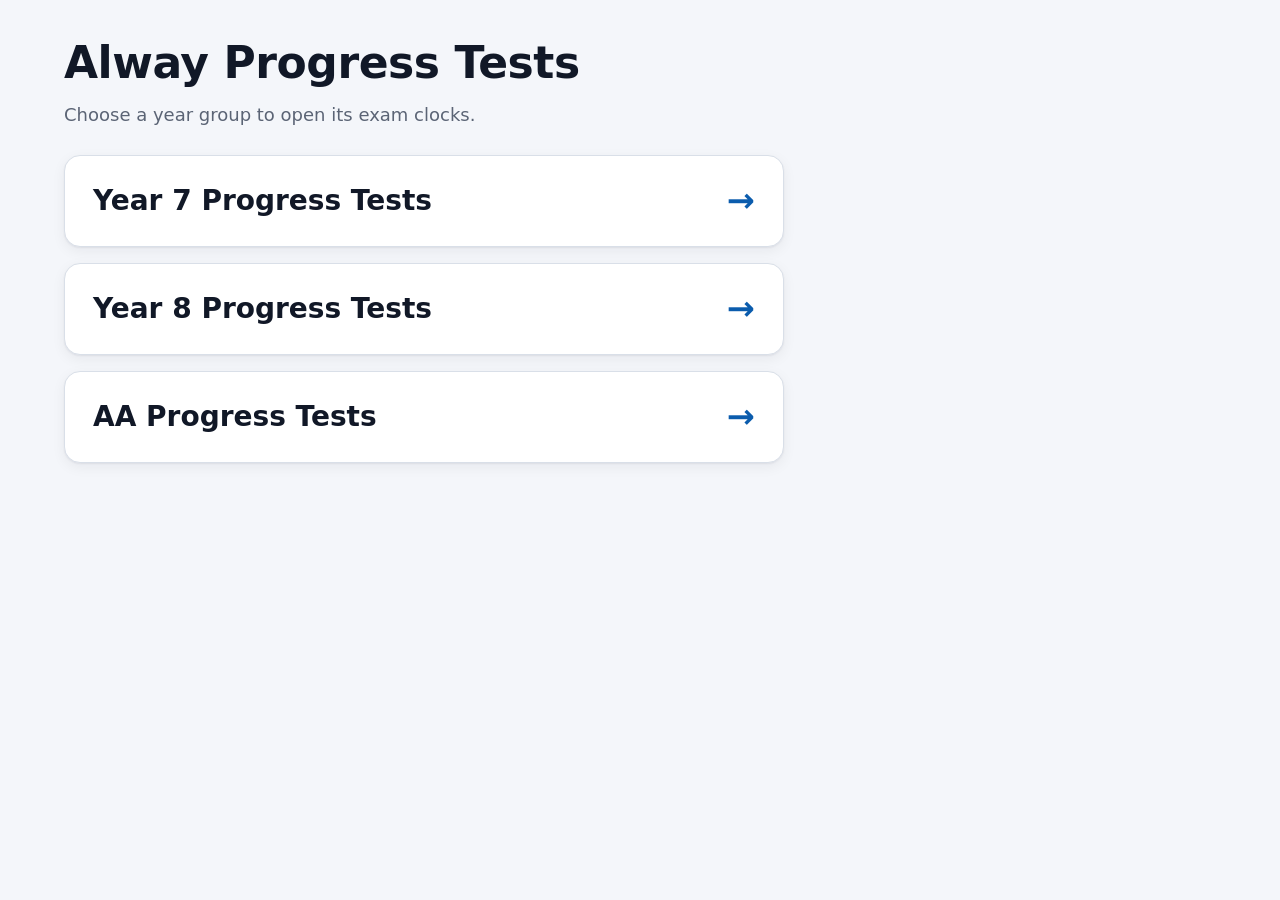
<file: progress-tests/index.html>
<!DOCTYPE html>
<html lang="en-GB">
<head>
<meta charset="utf-8">
<meta name="viewport" content="width=device-width, initial-scale=1">
<title>Alway Progress Tests</title>
<link rel="stylesheet" href="style.css">
</head>
<body>
<main>
  
  <h1>Alway Progress Tests</h1>
  <p class="lead">Choose a year group to open its exam clocks.</p>
  <nav class="cards">
    <a class="card" href="year-7.html"><span>Year 7 Progress Tests</span><span class="arrow" aria-hidden="true">&rarr;</span></a>
    <a class="card" href="year-8.html"><span>Year 8 Progress Tests</span><span class="arrow" aria-hidden="true">&rarr;</span></a>
    <a class="card" href="aa.html"><span>AA Progress Tests</span><span class="arrow" aria-hidden="true">&rarr;</span></a>
  </nav>
</main>
</body>
</html>
</file>
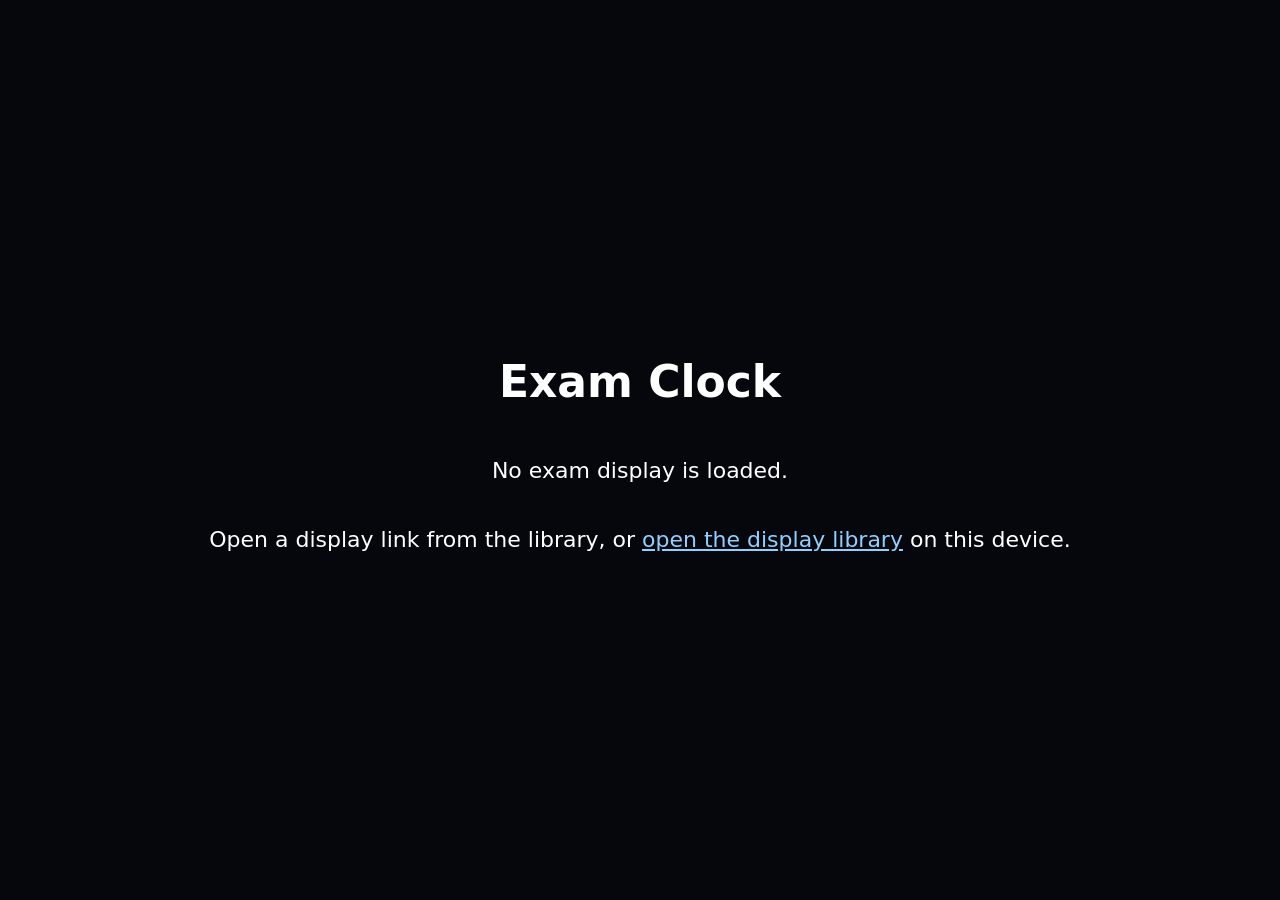
<file: display.html>
<!DOCTYPE html>
<html lang="en-GB">
<head>
<meta charset="utf-8">
<meta name="viewport" content="width=device-width, initial-scale=1">
<meta name="theme-color" content="#05070d">
<title>Exam Clock</title>
<link rel="stylesheet" href="css/display.css">
</head>
<body>

<div id="app" hidden>
  <header class="d-header">
    <div id="centre"></div>
    <div id="roomDate"></div>
  </header>
  <div id="dateWarn" class="date-warn" hidden></div>
  <div id="banner" class="banner" hidden>
    CLOCK STOPPED &ndash; EXAMS PAUSED
    <small>Stopped for <span id="bannerTime">0:00</span>. Finish times will move later by this amount.</small>
  </div>
  <div class="d-clock" id="clock">--:--</div>
  <div id="startAllWrap" class="start-all-wrap" hidden>
    <button id="startAllBtn" class="start-all" type="button">Start all exams</button>
  </div>
  <main id="exams" class="d-exams"></main>
  <footer id="notes" class="d-notes" hidden></footer>

  <button id="fsBtn" class="corner-btn fs-btn" type="button" aria-label="Full screen">
    <svg viewBox="0 0 24 24" width="28" height="28" fill="none" stroke="currentColor" stroke-width="2.2" stroke-linecap="round"><path d="M4 9V4h5M20 9V4h-5M4 15v5h5M20 15v5h-5"/></svg>
  </button>
  <button id="lockBtn" class="corner-btn lock-btn" type="button" aria-label="Invigilator controls (press and hold)">
    <svg viewBox="0 0 24 24" width="28" height="28" fill="none" stroke="currentColor" stroke-width="2.2" stroke-linecap="round"><rect x="5" y="11" width="14" height="10" rx="2"/><path d="M8 11V7a4 4 0 0 1 8 0v4"/></svg>
  </button>
</div>

<div id="empty" class="empty" hidden>
  <h1>Exam Clock</h1>
  <p>No exam display is loaded.</p>
  <p>Open a display link from the library, or <a href="index.html">open the display library</a> on this device.</p>
</div>

<!-- Invigilator controls -->
<div id="controls" class="overlay" hidden>
  <div class="panel">
    <div class="panel-head">
      <h2>Invigilator controls</h2>
      <button class="btn" type="button" data-act="close">Close</button>
    </div>

    <button id="emBtn" class="btn big danger" type="button" data-act="emergency">Emergency pause &ndash; stop all clocks</button>

    <div id="ctlExams"></div>

    <details class="ctl-log">
      <summary>Event log (for incident records)</summary>
      <pre id="logText"></pre>
      <div class="btns">
        <button class="btn" type="button" data-act="copylog">Copy log</button>
      </div>
    </details>

    <div class="btns ctl-foot">
      <button class="btn" type="button" data-act="fullscreen">Full screen</button>
      <button class="btn" type="button" data-act="resetday">Clear today&rsquo;s changes</button>
    </div>
    <p class="muted small">Controls close automatically after 2 minutes without a tap.</p>
  </div>
</div>

<div id="confirm" class="overlay modal" hidden>
  <div class="panel narrow">
    <h2 id="cfTitle"></h2>
    <p id="cfText"></p>
    <div class="btns end">
      <button class="btn" type="button" id="cfNo">Cancel</button>
      <button class="btn primary" type="button" id="cfYes">OK</button>
    </div>
  </div>
</div>

<div id="toast" class="toast" hidden></div>

<script src="js/core.js"></script>
<script src="js/display.js"></script>
</body>
</html>
</file>
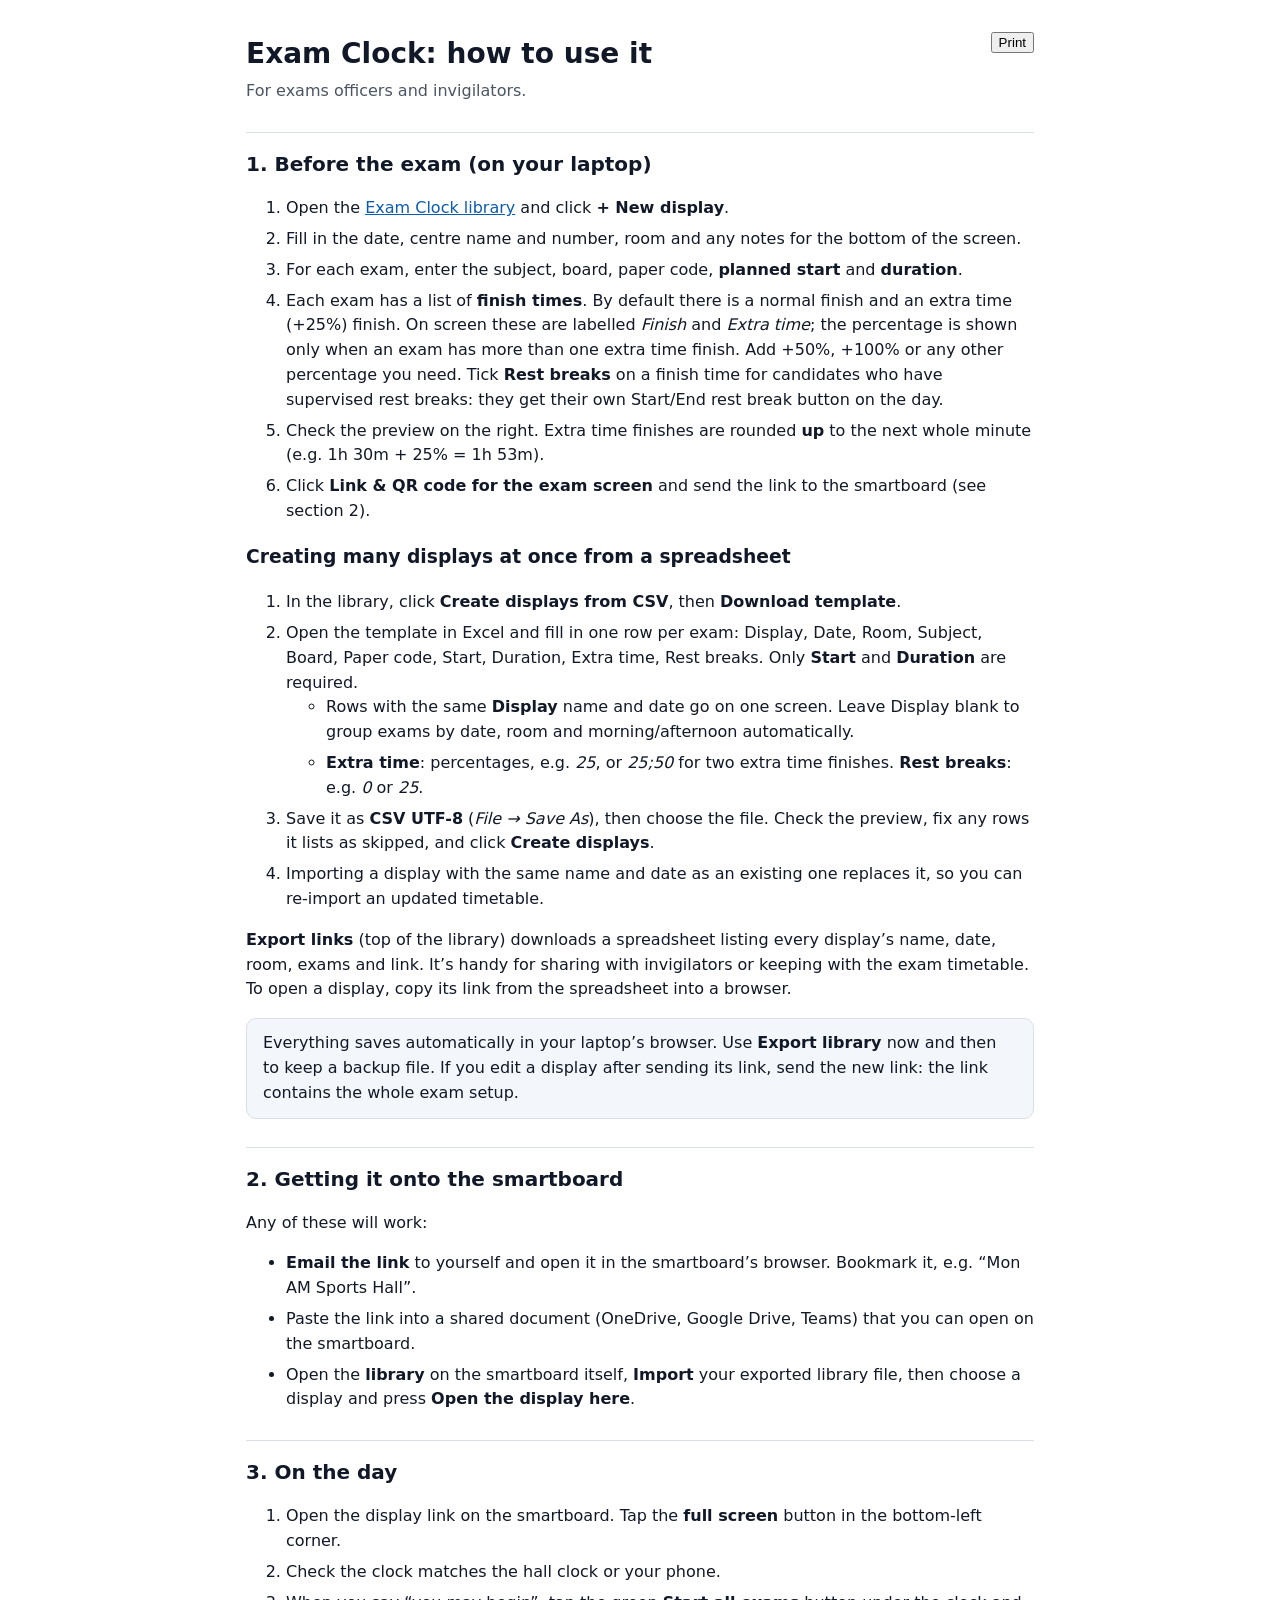
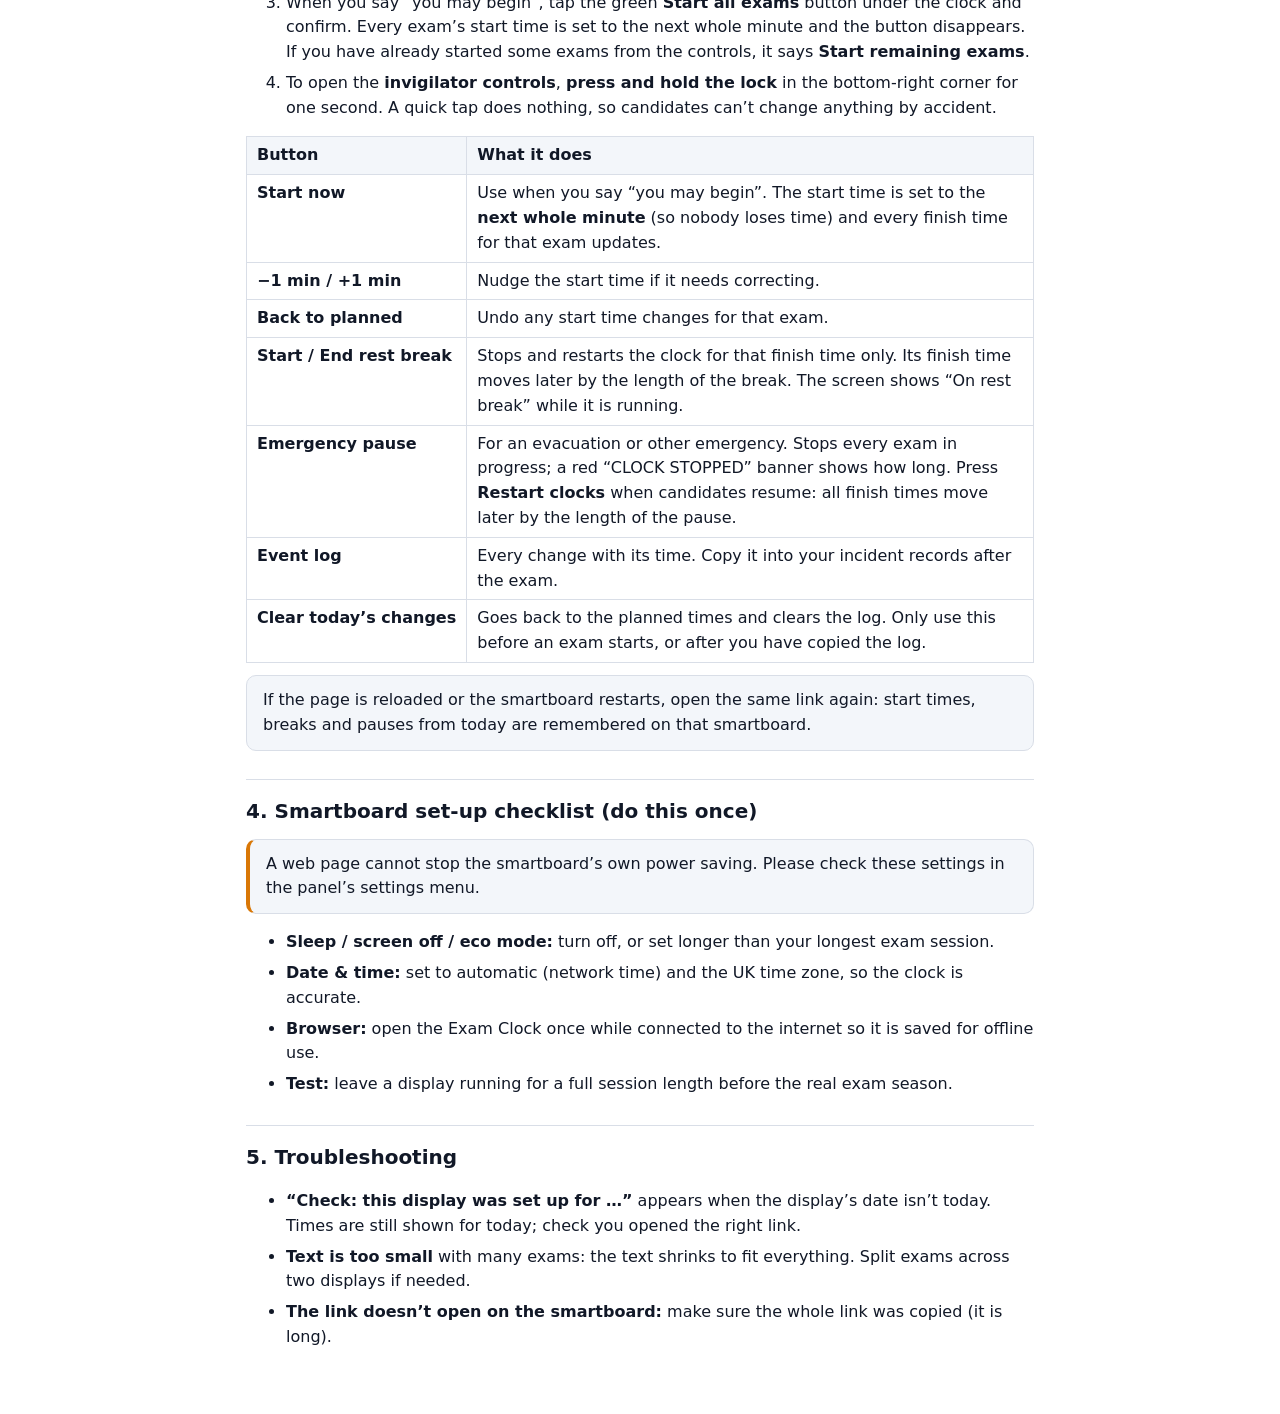
<file: guide.html>
<!DOCTYPE html>
<html lang="en-GB">
<head>
<meta charset="utf-8">
<meta name="viewport" content="width=device-width, initial-scale=1">
<title>Exam Clock Guide</title>
<style>
  :root { --fg: #111827; --muted: #4b5563; --line: #d9dee7; --accent: #0b5cad; --bg: #ffffff; --soft: #f3f6fa; }
  @media (prefers-color-scheme: dark) {
    :root { --fg: #e8ecf2; --muted: #a3acbb; --line: #2b3443; --accent: #5aa8f0; --bg: #0d1117; --soft: #161b24; }
  }
  * { box-sizing: border-box; }
  body {
    margin: 0; background: var(--bg); color: var(--fg);
    font-family: system-ui, -apple-system, "Segoe UI", Roboto, Arial, sans-serif;
    font-size: 16px; line-height: 1.55;
  }
  main { max-width: 820px; margin: 0 auto; padding: 32px 16px 48px; }
  h1 { font-size: 28px; margin: 0 0 4px; }
  h2 { font-size: 20px; margin: 28px 0 8px; padding-top: 16px; border-top: 1px solid var(--line); }
  .lead { color: var(--muted); margin-top: 0; }
  li { margin-bottom: 6px; }
  .box { background: var(--soft); border: 1px solid var(--line); border-radius: 10px; padding: 12px 16px; margin: 12px 0; }
  .box.warn { border-left: 4px solid #d97706; }
  b.btnname { white-space: nowrap; }
  a { color: var(--accent); }
  table { border-collapse: collapse; width: 100%; margin: 8px 0; }
  td, th { border: 1px solid var(--line); padding: 6px 10px; text-align: left; vertical-align: top; }
  th { background: var(--soft); }
  .print { float: right; }
  @media print {
    :root { --fg: #000; --muted: #333; --line: #bbb; --bg: #fff; --soft: #f2f2f2; }
    .print { display: none; }
    main { padding: 0; }
    h2 { break-after: avoid; }
  }
</style>
</head>
<body>
<main>
  <button class="print" type="button" onclick="window.print()">Print</button>
  <h1>Exam Clock: how to use it</h1>
  <p class="lead">For exams officers and invigilators.</p>

  <h2>1. Before the exam (on your laptop)</h2>
  <ol>
    <li>Open the <a href="index.html">Exam Clock library</a> and click <b>+ New display</b>.</li>
    <li>Fill in the date, centre name and number, room and any notes for the bottom of the screen.</li>
    <li>For each exam, enter the subject, board, paper code, <b>planned start</b> and <b>duration</b>.</li>
    <li>Each exam has a list of <b>finish times</b>. By default there is a normal finish and an extra time (+25%) finish. On screen these are labelled <i>Finish</i> and <i>Extra time</i>; the percentage is shown only when an exam has more than one extra time finish. Add +50%, +100% or any other percentage you need.
      Tick <b>Rest breaks</b> on a finish time for candidates who have supervised rest breaks: they get their own Start/End rest break button on the day.</li>
    <li>Check the preview on the right. Extra time finishes are rounded <b>up</b> to the next whole minute (e.g. 1h 30m + 25% = 1h 53m).</li>
    <li>Click <b>Link &amp; QR code for the exam screen</b> and send the link to the smartboard (see section 2).</li>
  </ol>
  <h3>Creating many displays at once from a spreadsheet</h3>
  <ol>
    <li>In the library, click <b>Create displays from CSV</b>, then <b>Download template</b>.</li>
    <li>Open the template in Excel and fill in one row per exam: Display, Date, Room, Subject, Board, Paper code, Start, Duration, Extra time, Rest breaks. Only <b>Start</b> and <b>Duration</b> are required.
      <ul>
        <li>Rows with the same <b>Display</b> name and date go on one screen. Leave Display blank to group exams by date, room and morning/afternoon automatically.</li>
        <li><b>Extra time</b>: percentages, e.g. <i>25</i>, or <i>25;50</i> for two extra time finishes. <b>Rest breaks</b>: e.g. <i>0</i> or <i>25</i>.</li>
      </ul>
    </li>
    <li>Save it as <b>CSV UTF-8</b> (<i>File &rarr; Save As</i>), then choose the file. Check the preview, fix any rows it lists as skipped, and click <b>Create displays</b>.</li>
    <li>Importing a display with the same name and date as an existing one replaces it, so you can re-import an updated timetable.</li>
  </ol>
  <p><b>Export links</b> (top of the library) downloads a spreadsheet listing every display&rsquo;s name, date, room, exams and link. It&rsquo;s handy for sharing with invigilators or keeping with the exam timetable. To open a display, copy its link from the spreadsheet into a browser.</p>
  <div class="box">Everything saves automatically in your laptop&rsquo;s browser. Use <b>Export library</b> now and then to keep a backup file.
    If you edit a display after sending its link, send the new link: the link contains the whole exam setup.</div>

  <h2>2. Getting it onto the smartboard</h2>
  <p>Any of these will work:</p>
  <ul>
    <li><b>Email the link</b> to yourself and open it in the smartboard&rsquo;s browser. Bookmark it, e.g. &ldquo;Mon AM Sports Hall&rdquo;.</li>
    <li>Paste the link into a shared document (OneDrive, Google Drive, Teams) that you can open on the smartboard.</li>
    <li>Open the <b>library</b> on the smartboard itself, <b>Import</b> your exported library file, then choose a display and press <b>Open the display here</b>.</li>
  </ul>

  <h2>3. On the day</h2>
  <ol>
    <li>Open the display link on the smartboard. Tap the <b>full screen</b> button in the bottom-left corner.</li>
    <li>Check the clock matches the hall clock or your phone.</li>
    <li>When you say &ldquo;you may begin&rdquo;, tap the green <b>Start all exams</b> button under the clock and confirm. Every exam&rsquo;s start time is set to the next whole minute and the button disappears. If you have already started some exams from the controls, it says <b>Start remaining exams</b>.</li>
    <li>To open the <b>invigilator controls</b>, <b>press and hold the lock</b> in the bottom-right corner for one second. A quick tap does nothing, so candidates can&rsquo;t change anything by accident.</li>
  </ol>

  <table>
    <tr><th>Button</th><th>What it does</th></tr>
    <tr><td><b class="btnname">Start now</b></td><td>Use when you say &ldquo;you may begin&rdquo;. The start time is set to the <b>next whole minute</b> (so nobody loses time) and every finish time for that exam updates.</td></tr>
    <tr><td><b class="btnname">&minus;1 min / +1 min</b></td><td>Nudge the start time if it needs correcting.</td></tr>
    <tr><td><b class="btnname">Back to planned</b></td><td>Undo any start time changes for that exam.</td></tr>
    <tr><td><b class="btnname">Start / End rest break</b></td><td>Stops and restarts the clock for that finish time only. Its finish time moves later by the length of the break. The screen shows &ldquo;On rest break&rdquo; while it is running.</td></tr>
    <tr><td><b class="btnname">Emergency pause</b></td><td>For an evacuation or other emergency. Stops every exam in progress; a red &ldquo;CLOCK STOPPED&rdquo; banner shows how long. Press <b>Restart clocks</b> when candidates resume: all finish times move later by the length of the pause.</td></tr>
    <tr><td><b class="btnname">Event log</b></td><td>Every change with its time. Copy it into your incident records after the exam.</td></tr>
    <tr><td><b class="btnname">Clear today&rsquo;s changes</b></td><td>Goes back to the planned times and clears the log. Only use this before an exam starts, or after you have copied the log.</td></tr>
  </table>
  <div class="box">If the page is reloaded or the smartboard restarts, open the same link again: start times, breaks and pauses from today are remembered on that smartboard.</div>

  <h2>4. Smartboard set-up checklist (do this once)</h2>
  <div class="box warn">A web page cannot stop the smartboard&rsquo;s own power saving. Please check these settings in the panel&rsquo;s settings menu.</div>
  <ul>
    <li><b>Sleep / screen off / eco mode:</b> turn off, or set longer than your longest exam session.</li>
    <li><b>Date &amp; time:</b> set to automatic (network time) and the UK time zone, so the clock is accurate.</li>
    <li><b>Browser:</b> open the Exam Clock once while connected to the internet so it is saved for offline use.</li>
    <li><b>Test:</b> leave a display running for a full session length before the real exam season.</li>
  </ul>

  <h2>5. Troubleshooting</h2>
  <ul>
    <li><b>&ldquo;Check: this display was set up for &hellip;&rdquo;</b> appears when the display&rsquo;s date isn&rsquo;t today. Times are still shown for today; check you opened the right link.</li>
    <li><b>Text is too small</b> with many exams: the text shrinks to fit everything. Split exams across two displays if needed.</li>
    <li><b>The link doesn&rsquo;t open on the smartboard:</b> make sure the whole link was copied (it is long).</li>
  </ul>
</main>
</body>
</html>
</file>
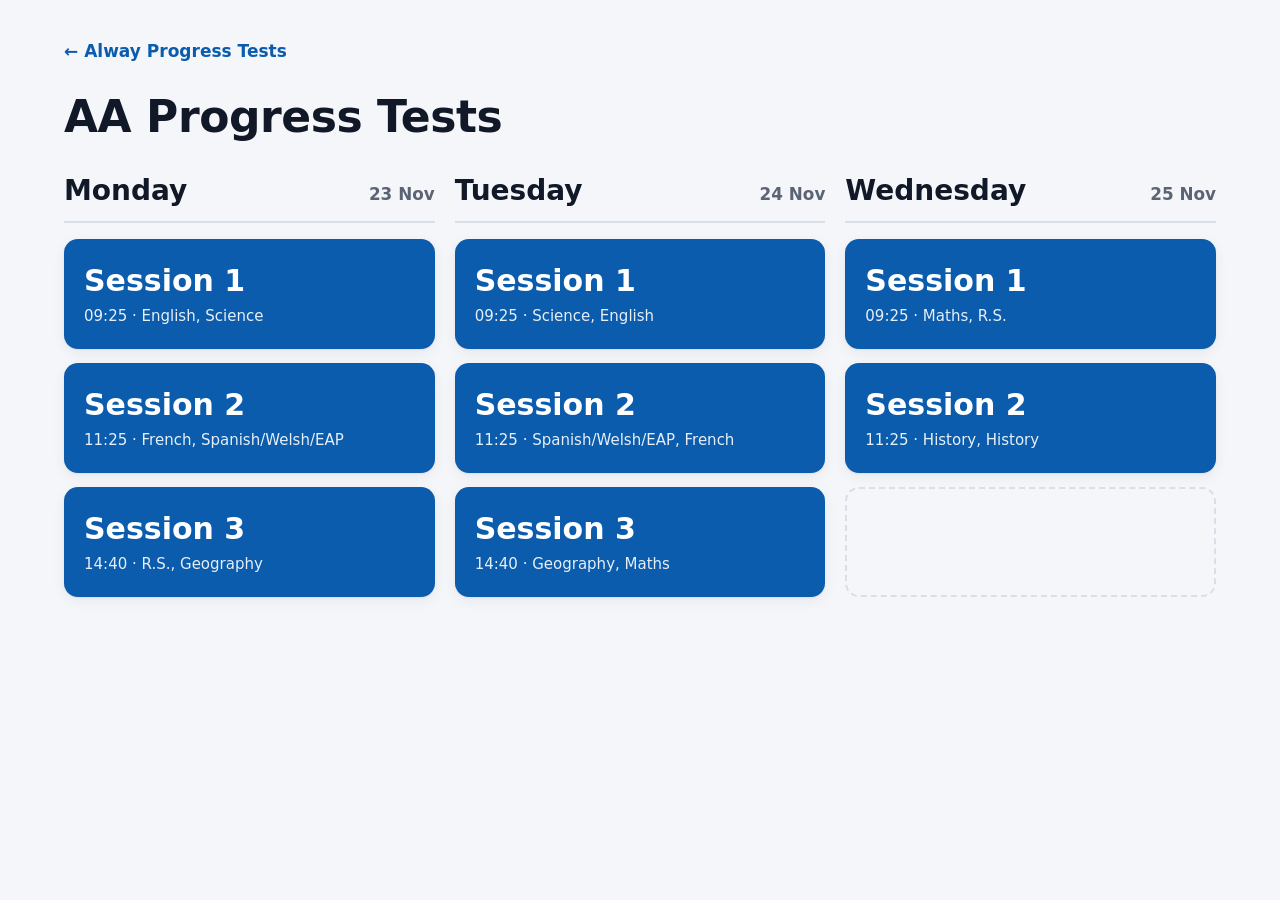
<file: progress-tests/aa.html>
<!DOCTYPE html>
<html lang="en-GB">
<head>
<meta charset="utf-8">
<meta name="viewport" content="width=device-width, initial-scale=1">
<title>AA Progress Tests</title>
<link rel="stylesheet" href="style.css">
</head>
<body>
<main>
  <a class="back" href="index.html">&larr; Alway Progress Tests</a>
  <h1>AA Progress Tests</h1>
  <div class="days">
    <section class="day">
      <h2>Monday<small>23 Nov</small></h2>
      <a class="session" href="https://hlhowells.github.io/exam-clock/display.html#d=[base64]"><b>Session 1</b><small>09:25 · English, Science</small></a>
      <a class="session" href="https://hlhowells.github.io/exam-clock/display.html#d=[base64]"><b>Session 2</b><small>11:25 · French, Spanish/Welsh/EAP</small></a>
      <a class="session" href="https://hlhowells.github.io/exam-clock/display.html#d=[base64]"><b>Session 3</b><small>14:40 · R.S., Geography</small></a>
    </section>
    <section class="day">
      <h2>Tuesday<small>24 Nov</small></h2>
      <a class="session" href="https://hlhowells.github.io/exam-clock/display.html#d=[base64]"><b>Session 1</b><small>09:25 · Science, English</small></a>
      <a class="session" href="https://hlhowells.github.io/exam-clock/display.html#d=[base64]"><b>Session 2</b><small>11:25 · Spanish/Welsh/EAP, French</small></a>
      <a class="session" href="https://hlhowells.github.io/exam-clock/display.html#d=[base64]"><b>Session 3</b><small>14:40 · Geography, Maths</small></a>
    </section>
    <section class="day">
      <h2>Wednesday<small>25 Nov</small></h2>
      <a class="session" href="https://hlhowells.github.io/exam-clock/display.html#d=[base64]"><b>Session 1</b><small>09:25 · Maths, R.S.</small></a>
      <a class="session" href="https://hlhowells.github.io/exam-clock/display.html#d=[base64]"><b>Session 2</b><small>11:25 · History, History</small></a>
      <div class="session empty" aria-hidden="true"></div>
    </section>
  </div>
</main>
</body>
</html>
</file>
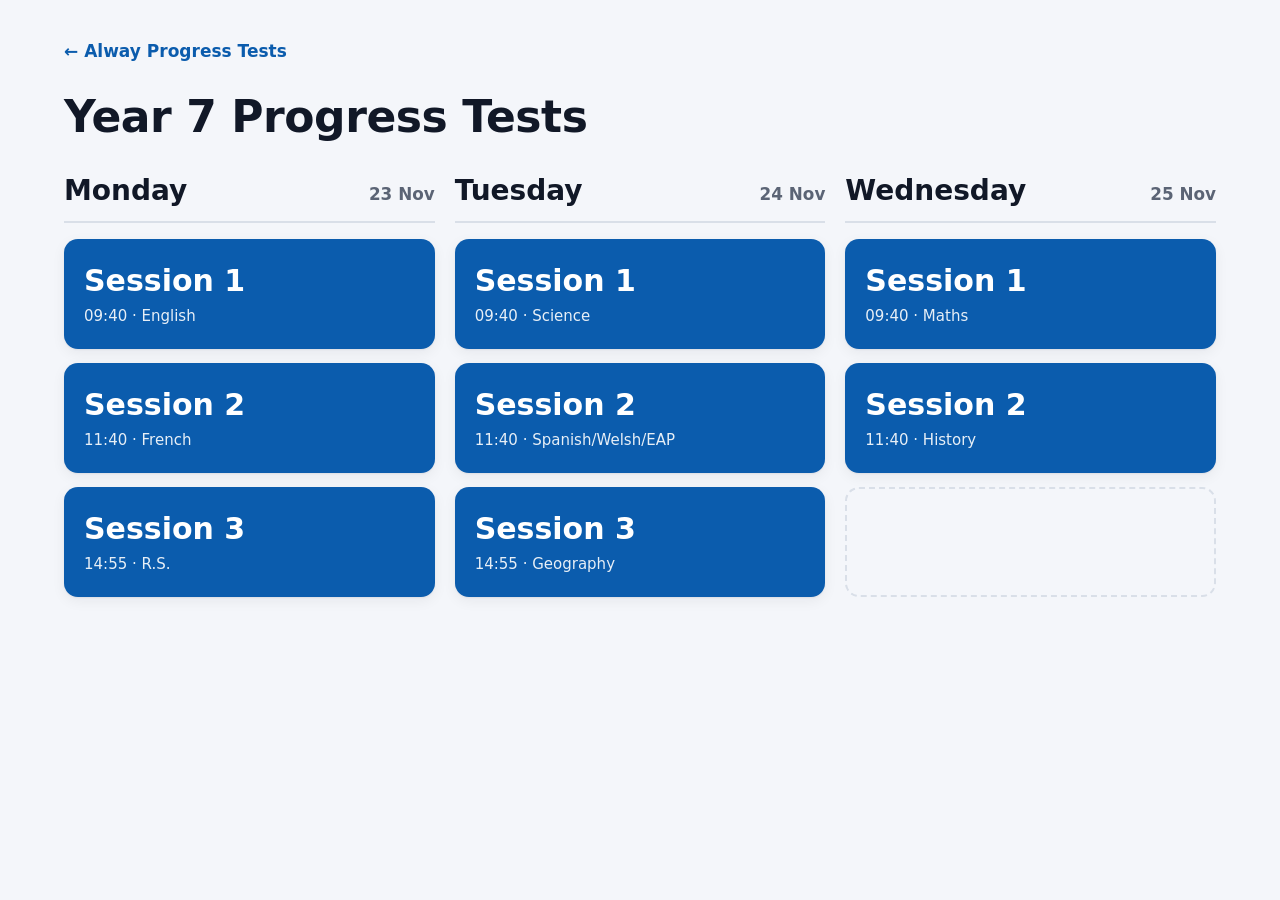
<file: progress-tests/year-7.html>
<!DOCTYPE html>
<html lang="en-GB">
<head>
<meta charset="utf-8">
<meta name="viewport" content="width=device-width, initial-scale=1">
<title>Year 7 Progress Tests</title>
<link rel="stylesheet" href="style.css">
</head>
<body>
<main>
  <a class="back" href="index.html">&larr; Alway Progress Tests</a>
  <h1>Year 7 Progress Tests</h1>
  <div class="days">
    <section class="day">
      <h2>Monday<small>23 Nov</small></h2>
      <a class="session" href="https://hlhowells.github.io/exam-clock/display.html#d=[base64]"><b>Session 1</b><small>09:40 · English</small></a>
      <a class="session" href="https://hlhowells.github.io/exam-clock/display.html#d=[base64]"><b>Session 2</b><small>11:40 · French</small></a>
      <a class="session" href="https://hlhowells.github.io/exam-clock/display.html#d=[base64]"><b>Session 3</b><small>14:55 · R.S.</small></a>
    </section>
    <section class="day">
      <h2>Tuesday<small>24 Nov</small></h2>
      <a class="session" href="https://hlhowells.github.io/exam-clock/display.html#d=[base64]"><b>Session 1</b><small>09:40 · Science</small></a>
      <a class="session" href="https://hlhowells.github.io/exam-clock/display.html#d=[base64]"><b>Session 2</b><small>11:40 · Spanish/Welsh/EAP</small></a>
      <a class="session" href="https://hlhowells.github.io/exam-clock/display.html#d=[base64]"><b>Session 3</b><small>14:55 · Geography</small></a>
    </section>
    <section class="day">
      <h2>Wednesday<small>25 Nov</small></h2>
      <a class="session" href="https://hlhowells.github.io/exam-clock/display.html#d=[base64]"><b>Session 1</b><small>09:40 · Maths</small></a>
      <a class="session" href="https://hlhowells.github.io/exam-clock/display.html#d=[base64]"><b>Session 2</b><small>11:40 · History</small></a>
      <div class="session empty" aria-hidden="true"></div>
    </section>
  </div>
</main>
</body>
</html>
</file>
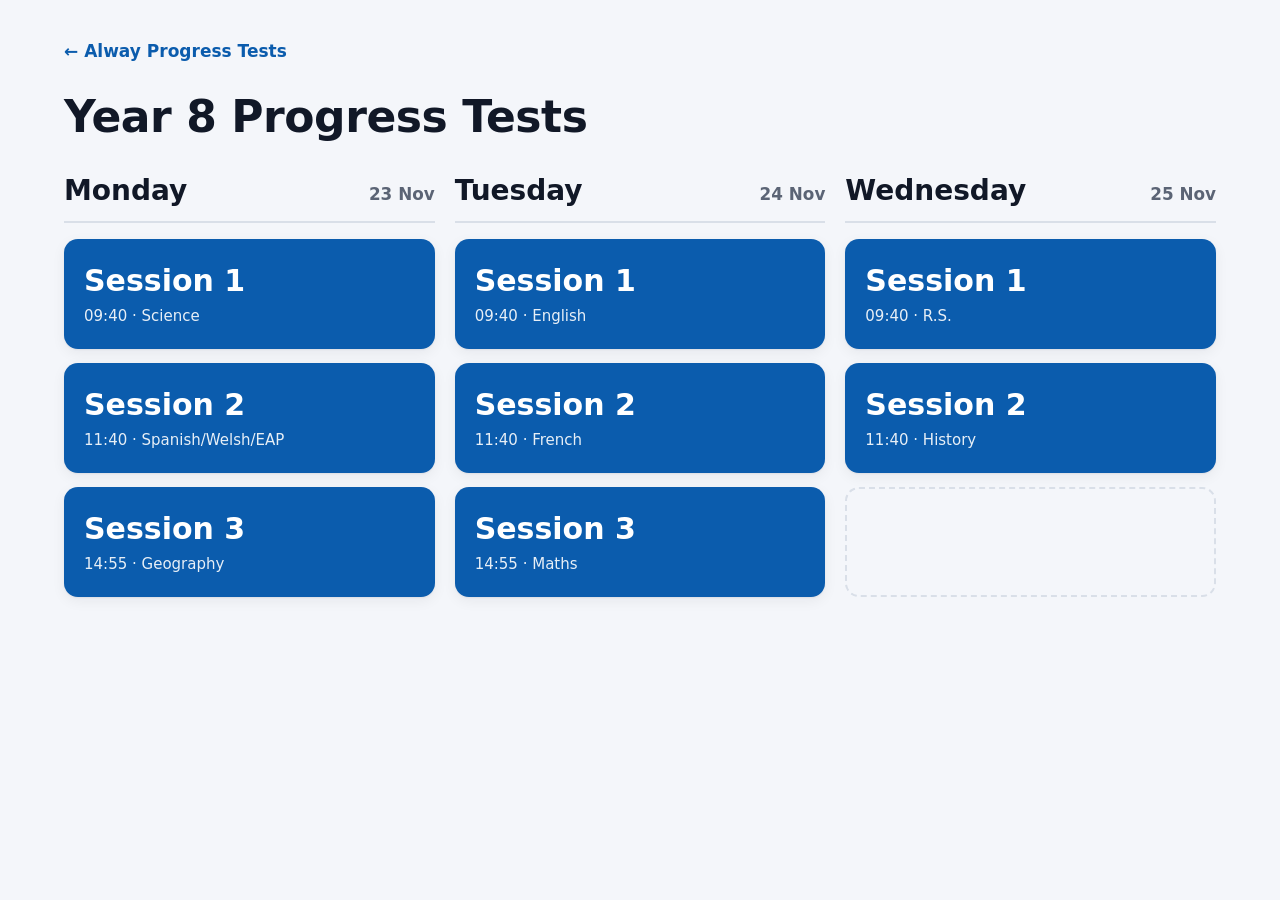
<file: progress-tests/year-8.html>
<!DOCTYPE html>
<html lang="en-GB">
<head>
<meta charset="utf-8">
<meta name="viewport" content="width=device-width, initial-scale=1">
<title>Year 8 Progress Tests</title>
<link rel="stylesheet" href="style.css">
</head>
<body>
<main>
  <a class="back" href="index.html">&larr; Alway Progress Tests</a>
  <h1>Year 8 Progress Tests</h1>
  <div class="days">
    <section class="day">
      <h2>Monday<small>23 Nov</small></h2>
      <a class="session" href="https://hlhowells.github.io/exam-clock/display.html#d=[base64]"><b>Session 1</b><small>09:40 · Science</small></a>
      <a class="session" href="https://hlhowells.github.io/exam-clock/display.html#d=[base64]"><b>Session 2</b><small>11:40 · Spanish/Welsh/EAP</small></a>
      <a class="session" href="https://hlhowells.github.io/exam-clock/display.html#d=[base64]"><b>Session 3</b><small>14:55 · Geography</small></a>
    </section>
    <section class="day">
      <h2>Tuesday<small>24 Nov</small></h2>
      <a class="session" href="https://hlhowells.github.io/exam-clock/display.html#d=[base64]"><b>Session 1</b><small>09:40 · English</small></a>
      <a class="session" href="https://hlhowells.github.io/exam-clock/display.html#d=[base64]"><b>Session 2</b><small>11:40 · French</small></a>
      <a class="session" href="https://hlhowells.github.io/exam-clock/display.html#d=[base64]"><b>Session 3</b><small>14:55 · Maths</small></a>
    </section>
    <section class="day">
      <h2>Wednesday<small>25 Nov</small></h2>
      <a class="session" href="https://hlhowells.github.io/exam-clock/display.html#d=[base64]"><b>Session 1</b><small>09:40 · R.S.</small></a>
      <a class="session" href="https://hlhowells.github.io/exam-clock/display.html#d=[base64]"><b>Session 2</b><small>11:40 · History</small></a>
      <div class="session empty" aria-hidden="true"></div>
    </section>
  </div>
</main>
</body>
</html>
</file>
<file: progress-tests/style.css>
/* Alway Progress Tests – link pages for the Exam Clock */

:root {
  --bg: #f4f6fa;
  --surface: #ffffff;
  --fg: #111827;
  --muted: #5b6475;
  --line: #d9dfe8;
  --accent: #0b5cad;
  --accent-fg: #ffffff;
  --accent-hover: #094c90;
  --shadow: 0 1px 2px rgba(16, 24, 40, .06), 0 4px 14px rgba(16, 24, 40, .06);
}
@media (prefers-color-scheme: dark) {
  :root {
    --bg: #0d1117;
    --surface: #161b24;
    --fg: #e8ecf2;
    --muted: #9aa4b5;
    --line: #2a3342;
    --accent: #3f8fdc;
    --accent-fg: #ffffff;
    --accent-hover: #2f7cc6;
    --shadow: none;
  }
}

* { box-sizing: border-box; }
html, body { margin: 0; }
body {
  background: var(--bg);
  color: var(--fg);
  font-family: system-ui, -apple-system, "Segoe UI", Roboto, "Helvetica Neue", Arial, sans-serif;
  line-height: 1.4;
  -webkit-tap-highlight-color: transparent;
}
main {
  max-width: 1200px;
  margin: 0 auto;
  padding: 32px 24px 48px;
}
h1 {
  font-size: clamp(28px, 4vw, 44px);
  margin: 0 0 8px;
  letter-spacing: -.01em;
}
.lead { color: var(--muted); font-size: 18px; margin: 0 0 28px; }
.back {
  display: inline-block;
  margin-bottom: 14px;
  padding: 8px 0;
  color: var(--accent);
  font-weight: 600;
  text-decoration: none;
  font-size: 17px;
}
.back:hover { text-decoration: underline; }
a:focus-visible { outline: 3px solid var(--accent); outline-offset: 3px; }

/* hub */
.cards { display: grid; gap: 16px; max-width: 720px; }
.card {
  display: flex;
  align-items: center;
  justify-content: space-between;
  gap: 16px;
  min-height: 92px;
  padding: 20px 28px;
  border-radius: 16px;
  background: var(--surface);
  border: 1px solid var(--line);
  box-shadow: var(--shadow);
  color: var(--fg);
  text-decoration: none;
  font-size: clamp(20px, 2.6vw, 28px);
  font-weight: 700;
}
.card:hover { border-color: var(--accent); }
.card .arrow { color: var(--accent); font-size: 1.2em; }

/* year group pages */
.days {
  display: grid;
  grid-template-columns: repeat(3, minmax(0, 1fr));
  gap: 20px;
  margin-top: 24px;
}
.day { display: flex; flex-direction: column; gap: 14px; min-width: 0; }
.day h2 {
  margin: 0 0 2px;
  padding-bottom: 10px;
  border-bottom: 2px solid var(--line);
  font-size: clamp(20px, 2.4vw, 28px);
  display: flex;
  align-items: baseline;
  justify-content: space-between;
  gap: 8px;
}
.day h2 small { font-size: .6em; font-weight: 600; color: var(--muted); }

.session {
  display: flex;
  flex-direction: column;
  justify-content: center;
  gap: 4px;
  min-height: 110px;
  padding: 16px 20px;
  border-radius: 14px;
  background: var(--accent);
  color: var(--accent-fg);
  text-decoration: none;
  box-shadow: var(--shadow);
  touch-action: manipulation;
}
.session:hover { background: var(--accent-hover); }
.session:active { transform: translateY(1px); }
.session b { font-size: clamp(22px, 2.6vw, 30px); }
.session small { font-size: 15px; opacity: .9; overflow-wrap: anywhere; }
.session.empty { background: transparent; box-shadow: none; border: 2px dashed var(--line); }

/* large touchscreens: make everything bigger and use the full height */
@media (min-width: 1400px) {
  main { max-width: 1700px; padding: 4vh 4vw; }
  h1 { font-size: 5.2vh; }
  .lead { font-size: 2.6vh; }
  .back { font-size: 2.4vh; }
  .cards { max-width: 1100px; gap: 2.4vh; }
  .card { min-height: 15vh; font-size: 4vh; padding: 0 3vw; border-radius: 2vh; }
  .days { gap: 2vw; margin-top: 3vh; }
  .day { gap: 2.2vh; }
  .day h2 { font-size: 3.8vh; }
  .session { min-height: 18vh; padding: 2vh 1.6vw; border-radius: 2vh; }
  .session b { font-size: 4.4vh; }
  .session small { font-size: 2.3vh; }
}

@media (max-width: 760px) {
  main { padding: 20px 16px 40px; }
  .days { grid-template-columns: minmax(0, 1fr); gap: 28px; }
  .session { min-height: 88px; }
  .session.empty { display: none; }
}
</file>
<file: css/display.css>
/* Exam Clock – display screen */

:root {
  --bg: #05070d;
  --fg: #ffffff;
  --muted: #a7b0c2;
  --card: #10172a;
  --line: #243049;
  --start: #8fd0ff;
  --extra: #ffd166;
  --rest: #ffb46b;
  --danger: #e5484d;
  --done: #5f6a80;
  --warnbg: #5a3d00;
}
body.theme-light {
  --bg: #ffffff;
  --fg: #0b0b0b;
  --muted: #4b5563;
  --card: #f1f4f9;
  --line: #d3d9e3;
  --start: #0b5cad;
  --extra: #8a5200;
  --rest: #9a3f00;
  --danger: #c62828;
  --done: #9aa3b2;
  --warnbg: #fff1c2;
}

* { box-sizing: border-box; }
[hidden] { display: none !important; }

html, body {
  margin: 0;
  height: 100%;
  overflow: hidden;
  background: var(--bg);
  color: var(--fg);
  font-family: system-ui, -apple-system, "Segoe UI", Roboto, "Helvetica Neue", Arial, sans-serif;
  -webkit-user-select: none;
  user-select: none;
  -webkit-touch-callout: none;
  -webkit-tap-highlight-color: transparent;
}

#app {
  display: flex;
  flex-direction: column;
  height: 100vh;
  padding: 2.2vh 2.5vw 2.2vh;
}

.d-header {
  display: flex;
  justify-content: space-between;
  align-items: baseline;
  gap: 2vw;
  font-size: 3.2vh;
  font-weight: 600;
  color: var(--muted);
  min-height: 3.6vh;
}
#roomDate { text-align: right; }

.date-warn {
  margin-top: 1vh;
  padding: .6vh 1.2vw;
  border-radius: 1vh;
  background: var(--warnbg);
  color: var(--fg);
  font-size: 2.4vh;
  text-align: center;
}

.banner {
  margin-top: 1.2vh;
  padding: 1.2vh 2vw;
  border-radius: 1.2vh;
  background: var(--danger);
  color: #fff;
  text-align: center;
  font-size: 5vh;
  font-weight: 800;
  letter-spacing: .02em;
}
.banner small {
  display: block;
  font-size: .5em;
  font-weight: 600;
  letter-spacing: 0;
  margin-top: .3em;
}

.d-clock {
  text-align: center;
  font-weight: 700;
  line-height: 1;
  margin: 1.6vh 0 2.2vh;
  font-size: 22vh;
  font-variant-numeric: tabular-nums;
  letter-spacing: -.01em;
}
body.busy .d-clock { font-size: 16vh; margin: 1vh 0 1.6vh; }

.start-all-wrap {
  display: flex;
  justify-content: center;
  margin: -.6vh 0 2.2vh;
}
.start-all {
  font: inherit;
  font-size: 4.4vh;
  font-weight: 800;
  padding: 1.4vh 5vw;
  border: 0;
  border-radius: 1.4vh;
  background: #1b7f3b;
  color: #fff;
  cursor: pointer;
  touch-action: manipulation;
  box-shadow: 0 .6vh 2vh rgba(0, 0, 0, .35);
}
.start-all:active { transform: translateY(2px); filter: brightness(.95); }
body.busy .start-all { font-size: 3.4vh; padding: 1vh 4vw; }
body.busy .start-all-wrap { margin-bottom: 1.6vh; }

.d-exams {
  flex: 1 1 auto;
  min-height: 0;
  overflow: hidden;
  display: grid;
  gap: 2vh 2vw;
  align-content: center;
}

.exam {
  min-width: 0;
  overflow: hidden;
  background: var(--card);
  border: 1px solid var(--line);
  border-radius: .45em;
  padding: .55em .8em .45em;
}
.exam-subject {
  font-size: 1.25em;
  font-weight: 700;
  line-height: 1.15;
}
.exam-meta {
  font-size: .75em;
  color: var(--muted);
  margin-top: .2em;
}
.times {
  margin-top: .45em;
  border-top: 1px solid var(--line);
}
.t-row {
  display: flex;
  justify-content: space-between;
  align-items: center;
  gap: .6em;
  padding: .2em 0;
  border-bottom: 1px solid var(--line);
}
.t-row:last-child { border-bottom: 0; }
.t-label {
  min-width: 0;
  font-size: .8em;
  font-weight: 600;
  color: var(--muted);
}
.t-val {
  font-size: 2em;
  font-weight: 700;
  line-height: 1.1;
  white-space: nowrap;
  font-variant-numeric: tabular-nums;
}
.t-start .t-val { color: var(--start); }
.t-extra .t-val { color: var(--extra); }
.t-rest .t-val { color: var(--rest); }

.t-tag {
  display: inline-block;
  margin-left: .5em;
  padding: .08em .55em;
  border-radius: 1em;
  font-size: .85em;
  font-weight: 700;
  background: var(--line);
  color: var(--fg);
  vertical-align: middle;
  white-space: nowrap;
}
.t-tag:empty { display: none; }
.t-row.finished .t-val { color: var(--done); }
.t-row.onbreak .t-tag { background: var(--rest); color: #000; }
.t-row.stopped .t-tag { background: var(--danger); color: #fff; }
.exam.all-finished { opacity: .75; }

/* one exam: a centred box sized to its contents */
body.single .d-exams { justify-content: center; }
body.single .exam { padding: .55em 1.1em .45em; }
body.single .t-row { gap: 1.4em; }

.d-notes {
  margin-top: 1.8vh;
  font-size: 2.8vh;
  text-align: center;
  white-space: pre-line;
}

/* corner buttons */
.corner-btn {
  position: fixed;
  bottom: 1.4vh;
  width: 60px;
  height: 60px;
  border-radius: 50%;
  border: 2px solid var(--line);
  background: var(--card);
  color: var(--fg);
  opacity: .35;
  display: flex;
  align-items: center;
  justify-content: center;
  padding: 0;
  cursor: pointer;
  touch-action: none;
}
.lock-btn { right: 1.2vw; }
.fs-btn { left: 1.2vw; }
.lock-btn.holding {
  opacity: 1;
  box-shadow: 0 0 0 12px var(--start);
  transition: box-shadow 1s linear, opacity .15s;
}
body.preview .corner-btn { display: none; }
body.is-fullscreen .fs-btn { display: none; }

/* empty state */
.empty {
  height: 100%;
  display: flex;
  flex-direction: column;
  align-items: center;
  justify-content: center;
  text-align: center;
  padding: 24px;
  font-size: 22px;
  -webkit-user-select: text;
  user-select: text;
}
.empty a { color: var(--start); }

/* ---------- invigilator controls (always light, for clarity) ---------- */

.overlay {
  position: fixed;
  top: 0; right: 0; bottom: 0; left: 0;
  z-index: 20;
  background: rgba(0, 0, 0, .65);
  display: flex;
  justify-content: center;
  align-items: flex-start;
  padding: 3vh 2vw;
  overflow: auto;
  -webkit-overflow-scrolling: touch;
}
.modal { z-index: 30; align-items: center; }

.panel {
  width: 100%;
  max-width: 980px;
  background: #ffffff;
  color: #111827;
  border-radius: 16px;
  padding: 20px 24px 16px;
  font-size: 20px;
  line-height: 1.4;
  box-shadow: 0 20px 60px rgba(0, 0, 0, .4);
}
.panel.narrow { max-width: 620px; }
.panel h2 { margin: 0 0 12px; font-size: 28px; }
.panel p { margin: 0 0 16px; }
.panel-head {
  display: flex;
  justify-content: space-between;
  align-items: center;
  gap: 16px;
  margin-bottom: 12px;
}
.panel-head h2 { margin: 0; }
.muted { color: #5b6475; }
.small { font-size: 16px; margin: 12px 0 0; }

.btn {
  min-height: 56px;
  padding: 0 22px;
  font: inherit;
  font-size: 20px;
  font-weight: 600;
  border-radius: 10px;
  border: 2px solid #c7cfdb;
  background: #f3f5f9;
  color: #111827;
  cursor: pointer;
}
.btn:active { transform: translateY(1px); filter: brightness(.95); }
.btn.primary { background: #0b5cad; border-color: #0b5cad; color: #fff; }
.btn.danger { background: #c62828; border-color: #c62828; color: #fff; }
.btn.ok { background: #1b7f3b; border-color: #1b7f3b; color: #fff; }
.btn.warn { background: #f59e0b; border-color: #f59e0b; color: #111; }
.btn.big { width: 100%; min-height: 76px; font-size: 24px; }
.btns { display: flex; flex-wrap: wrap; gap: 10px; }
.btns.end { justify-content: flex-end; }

.ctl-exam {
  margin-top: 16px;
  padding: 14px 16px;
  border: 2px solid #e2e7ef;
  border-radius: 12px;
}
.ctl-exam h3 { margin: 0 0 4px; font-size: 22px; }
.ctl-exam h3 small { font-weight: 500; color: #5b6475; }
.ctl-line { margin-bottom: 10px; }
.ctl-rest {
  display: flex;
  justify-content: space-between;
  align-items: center;
  gap: 12px;
  margin-top: 12px;
  padding-top: 12px;
  border-top: 1px solid #e2e7ef;
}
.ctl-rest .btn { flex: none; min-width: 230px; }

.ctl-log { margin-top: 18px; }
.ctl-log summary { cursor: pointer; font-weight: 600; min-height: 44px; display: list-item; padding-top: 8px; }
.ctl-log pre {
  max-height: 260px;
  overflow: auto;
  background: #f3f5f9;
  border-radius: 8px;
  padding: 12px;
  font-size: 16px;
  white-space: pre-wrap;
  -webkit-user-select: text;
  user-select: text;
}
.ctl-foot { margin-top: 18px; }

.toast {
  position: fixed;
  left: 50%;
  bottom: 4vh;
  transform: translateX(-50%);
  z-index: 40;
  background: #111827;
  color: #fff;
  padding: 14px 22px;
  border-radius: 12px;
  font-size: 20px;
  box-shadow: 0 10px 30px rgba(0, 0, 0, .4);
  max-width: 90vw;
  text-align: center;
}

@media (max-width: 700px) {
  .ctl-rest { flex-direction: column; align-items: stretch; }
  .ctl-rest .btn { min-width: 0; }
  .panel { padding: 16px; }
}
</file>
